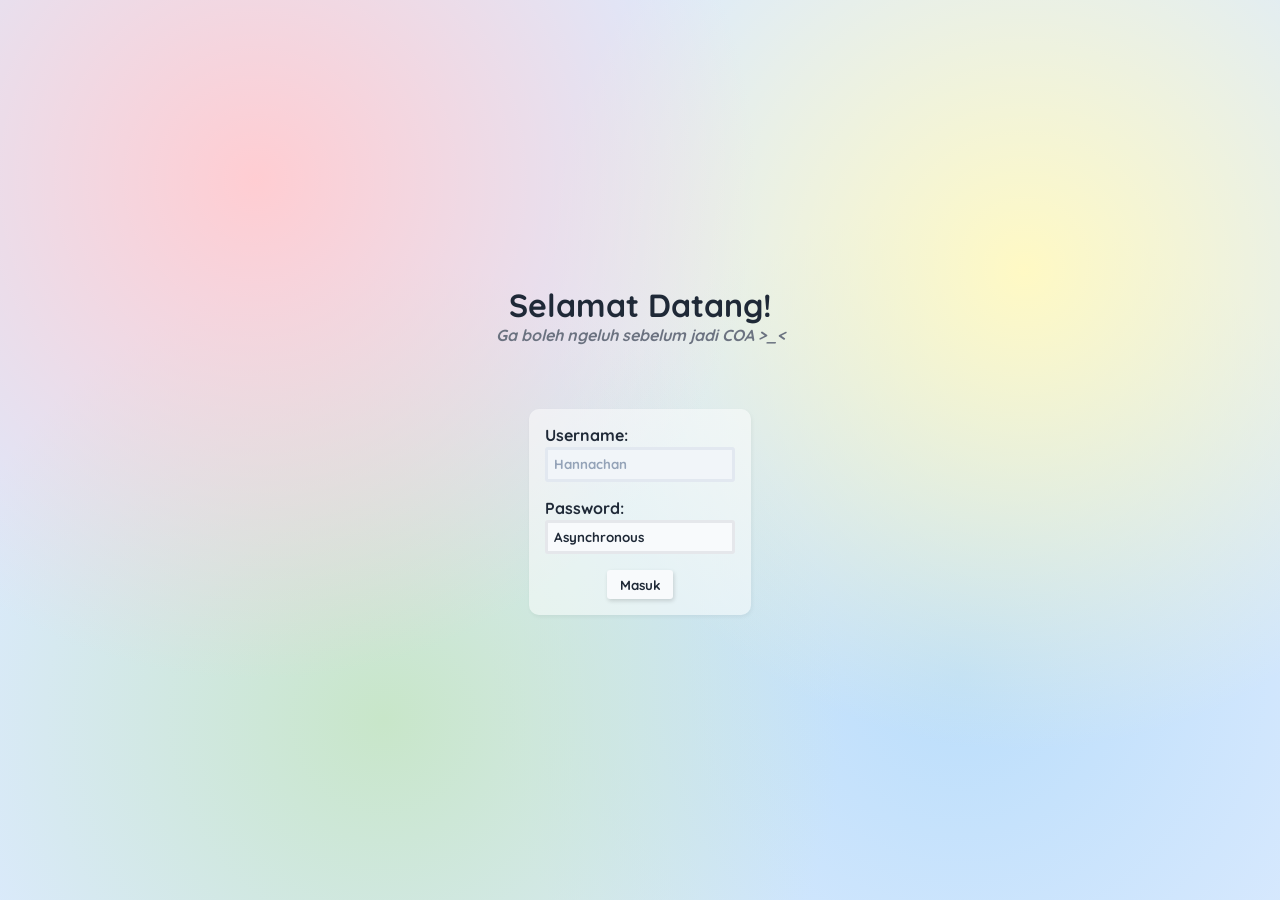
<file: index.html>
<!DOCTYPE html>
<html lang="id" data-theme="default">
<head>
  <title>Hannachan</title>
  <meta charset="UTF-8">
  <meta name="viewport" content="width=device-width, user-scalable=no">
  <link rel="icon" href="./assets/images/favicon.png" type="image/png">
  <link rel="stylesheet" href="./css/index.css?v=2.2.2">
</head>
<body class="body--overflow">
  
  <div class="container container--security">
    <div class="audio-system">
      <audio class="audio-system__bg" loop preload="auto">
        <source src="./assets/musics/backsound.mp3" type="audio/mpeg">
      </audio>
    </div>
    <header class="header" id="header"></header>
    <aside class="sidebar sidebar--hidden" id="sidebar"></aside>
    <div class="sidebar-blackscreen sidebar-blackscreen--hidden"></div>
    <div class="sidebar-content sidebar-content--hidden" id="sidebar-content"></div>
    <main class="main" id="main"></main>
    <section class="summary" id="summary"></section>
    <div class="summary-toggle">
      <button type="button" class="summary-toggle__btn u-button">Sembunyikan Data Pekerja</button>
    </div>
    <div class="notice notice--fixed js-notice">
      <p class="notice__text js-notice-text"></p>
    </div>
    <footer class="footer">
      <p class="footer__text">&copy; Oleh Vicky Suganda Putra (V1.3.3)</p>
    </footer>
  </div>
  <section class="workspace workspace--security" id="workspace"></section>
  <section class="security security--hiddenn" id="login"></section>
  
  <script type="module" src="./js/app/init.js?v=2.2.2"></script>
</body>
</html>
</file>
<file: css/index.css>
@import "./base/variables.css";
@import "./base/themes.css";
@import "./base/utility.css";
@import "./base/style.css";

@import "./components/modal.css";

@import "./components/header.css";
@import "./components/sidebar.css";
@import "./components/main.css";
@import "./components/summary.css";
@import "./components/notice.css";
@import "./components/security.css";
@import "./components/workspace.css";
@import "./components/footer.css";
</file>
